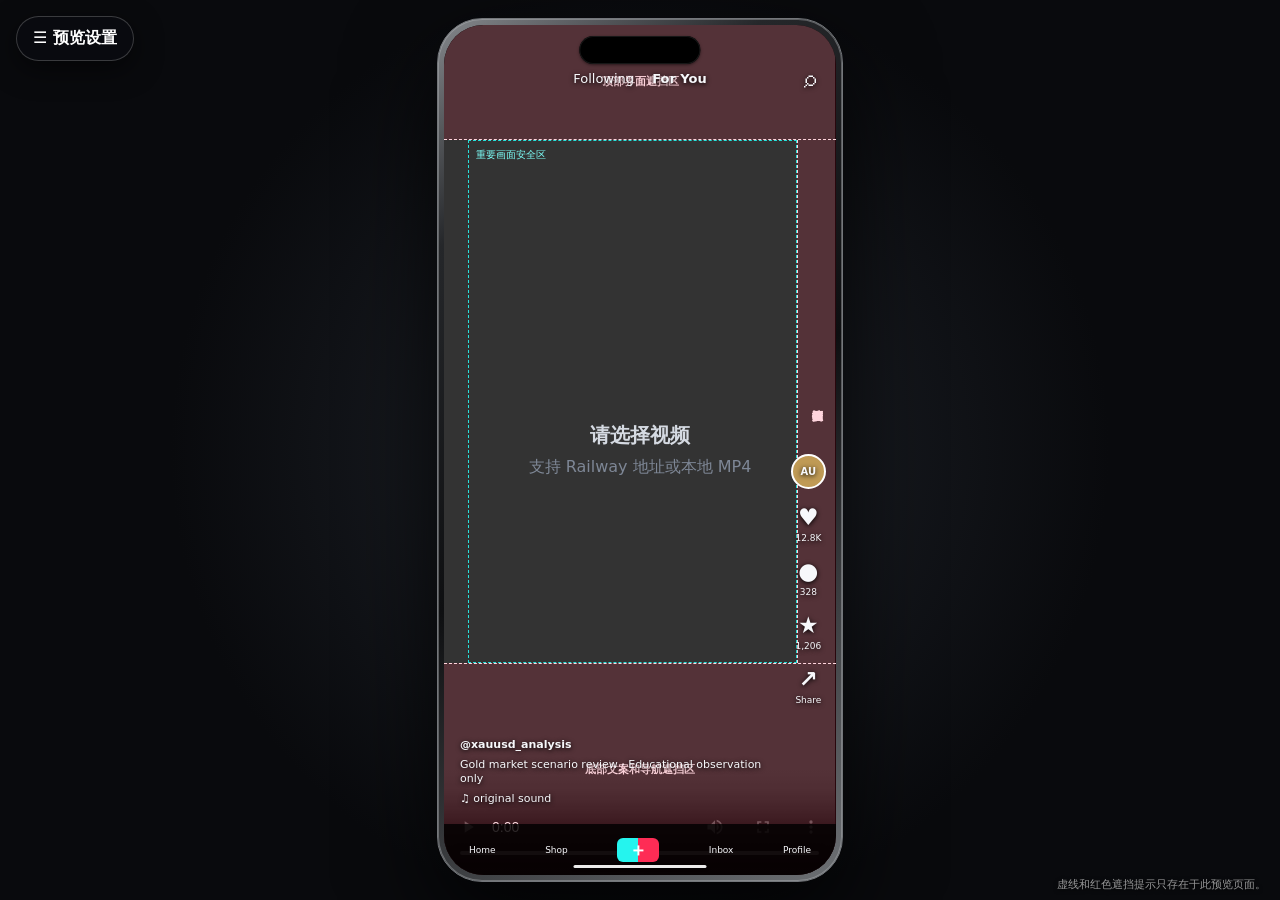
<file: app/tiktok_preview/index.html>
<!doctype html>
<html lang="zh-CN">
<head>
  <meta charset="utf-8">
  <meta name="viewport" content="width=device-width, initial-scale=1">
  <title>TikTok 视频预览</title>
  <link rel="stylesheet" href="./preview.css">
</head>
<body>
  <main class="preview-stage">
    <button id="toggle-settings" class="settings-toggle" type="button" aria-expanded="false" aria-controls="settings-panel">☰ 预览设置</button>

    <section class="controls collapsed" id="settings-panel" aria-label="预览设置">
      <p class="eyebrow">GOLD K-LINE RENDERER</p>
      <h1>TikTok 上传效果预览</h1>
      <p class="intro">这里只模拟 TikTok 界面遮挡，不会修改、导出或覆盖原始 MP4。</p>

      <label for="video-url">视频地址</label>
      <div class="url-row">
        <input id="video-url" type="url" placeholder="粘贴 Railway 返回的 video_url">
        <button id="load-url" type="button">载入地址</button>
      </div>

      <div class="divider"><span>或者</span></div>
      <label class="file-button" for="video-file">选择本地 MP4</label>
      <input id="video-file" type="file" accept="video/mp4,video/*">

      <div class="switches">
        <label><input id="show-ui" type="checkbox" checked> 显示 TikTok 界面</label>
        <label><input id="show-safe" type="checkbox" checked> 显示安全区提示</label>
      </div>

      <div class="notes">
        <strong>检查重点</strong>
        <span>右侧按钮不要挡住价格标签和预测线路。</span>
        <span>底部文案不要挡住中文字幕。</span>
        <span>顶部搜索栏不要挡住日期标题。</span>
      </div>
    </section>

    <section class="video-shell" aria-label="TikTok 视频全屏预览">
      <div class="device-frame iphone-16-pro-max">
        <div class="phone" id="phone">
          <video id="preview-video" playsinline controls loop></video>
          <div class="empty-state" id="empty-state">
            <strong>请选择视频</strong>
            <span>支持 Railway 地址或本地 MP4</span>
          </div>

          <div class="safe-layer" id="safe-layer" aria-hidden="true">
            <div class="unsafe unsafe-top">顶部界面遮挡区</div>
            <div class="unsafe unsafe-right">右侧按钮遮挡区</div>
            <div class="unsafe unsafe-bottom">底部文案和导航遮挡区</div>
            <div class="safe-box">重要画面安全区</div>
          </div>

          <div class="tiktok-ui" id="tiktok-ui" aria-hidden="true">
            <div class="top-bar"><span>Following</span><b>For You</b><span class="search">⌕</span></div>
            <div class="actions">
              <div class="avatar">AU</div>
              <div><b>♥</b><span>12.8K</span></div>
              <div><b>●</b><span>328</span></div>
              <div><b>★</b><span>1,206</span></div>
              <div><b>↗</b><span>Share</span></div>
            </div>
            <div class="caption">
              <b>@xauusd_analysis</b>
              <span>Gold market scenario review · Educational observation only</span>
              <span>♫ original sound</span>
            </div>
            <div class="bottom-nav"><span>Home</span><span>Shop</span><b>＋</b><span>Inbox</span><span>Profile</span></div>
          </div>
          <div class="dynamic-island" aria-hidden="true"></div>
          <div class="home-indicator" aria-hidden="true"></div>
        </div>
      </div>
    </section>
    <p class="preview-note">虚线和红色遮挡提示只存在于此预览页面。</p>
  </main>
  <script src="./preview.js"></script>
</body>
</html>
</file>
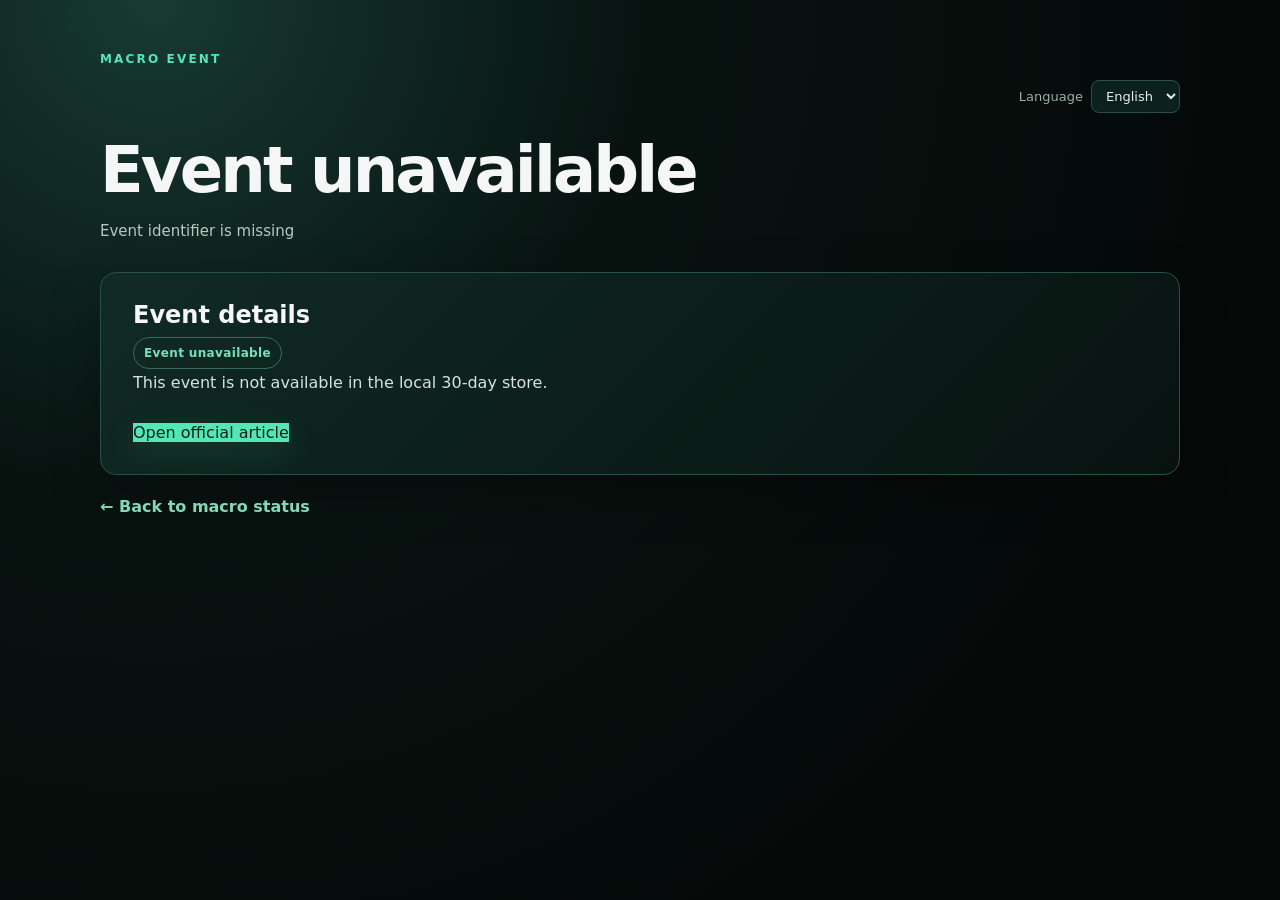
<file: app/macro_status/event.html>
<!doctype html>
<html lang="en">
<head>
  <meta charset="utf-8">
  <meta name="viewport" content="width=device-width, initial-scale=1">
  <title>Macro Event Details</title>
  <link rel="stylesheet" href="./status.css">
</head>
<body>
  <main class="page-shell event-detail" id="event-detail">
    <p class="eyebrow">MACRO EVENT</p>
    <label class="language-control event-language" for="language-select">
      <span id="language-label">Language</span>
      <select id="language-select">
        <option value="en">English</option>
        <option value="zh">中文</option>
      </select>
    </label>
    <h1 id="event-title">Loading event…</h1>
    <p id="event-meta" class="subtitle">Loading details…</p>
    <section class="control-panel">
      <h2 id="details-heading">Event details</h2>
      <p id="event-content-kind" class="event-content-kind">Schedule event</p>
      <p id="event-description">—</p>
      <article id="event-article" hidden>
        <h3 id="article-heading">Article text</h3>
        <div id="event-article-body"></div>
      </article>
      <a id="official-link" class="primary-button" href="#" target="_blank" rel="noopener noreferrer" hidden>Open official article</a>
    </section>
    <p><a id="back-link" href="./">← Back to macro status</a></p>
  </main>
  <script src="./event.js?v=20260917-1"></script>
</body>
</html>
</file>
<file: app/tiktok_preview/preview.css>
:root {
  color-scheme: dark;
  font-family: Inter, ui-sans-serif, system-ui, -apple-system, BlinkMacSystemFont, "Segoe UI", sans-serif;
  background: #090b10;
  color: #f7f8fb;
}
* { box-sizing: border-box; }
body { margin: 0; min-height: 100vh; background: radial-gradient(circle at 15% 10%, #1b2533 0, #090b10 38%); }
.preview-stage { position: relative; width: 100vw; height: 100dvh; overflow: hidden; display: grid; place-items: center; background: radial-gradient(circle at center, #20242b 0, #090a0d 60%); }
.settings-toggle { position: fixed; z-index: 30; top: 16px; left: 16px; border: 1px solid rgba(255,255,255,.2); border-radius: 999px; padding: 11px 16px; background: rgba(10,12,17,.82); color: white; font: inherit; font-weight: 800; cursor: pointer; backdrop-filter: blur(14px); box-shadow: 0 8px 28px #0008; }
.controls { position: fixed; z-index: 29; top: 68px; left: 16px; width: min(430px, calc(100vw - 32px)); max-height: calc(100dvh - 84px); overflow: auto; padding: 22px; border: 1px solid rgba(255,255,255,.14); border-radius: 18px; background: rgba(9,11,16,.94); box-shadow: 0 24px 70px #000c; backdrop-filter: blur(18px); transform-origin: top left; transition: opacity .18s ease, transform .18s ease, visibility .18s; }
.controls.collapsed { opacity: 0; visibility: hidden; transform: translateY(-8px) scale(.98); pointer-events: none; }
.eyebrow { color: #27e8c1; font-size: 12px; font-weight: 800; letter-spacing: .18em; }
h1 { margin: 8px 0 12px; font-size: 30px; line-height: 1.08; }
.intro { margin: 0 0 22px; color: #aab2c0; line-height: 1.55; }
label { display: block; margin-bottom: 9px; color: #dce2eb; font-weight: 700; }
.url-row { display: flex; gap: 10px; }
input[type="url"] { min-width: 0; flex: 1; border: 1px solid #323a48; border-radius: 12px; padding: 13px 14px; background: #121721; color: white; }
button, .file-button { border: 0; border-radius: 12px; padding: 13px 18px; background: #fe2c55; color: white; font: inherit; font-weight: 800; cursor: pointer; }
.file-button { display: block; text-align: center; background: #25f4ee; color: #071312; }
#video-file { position: absolute; inline-size: 1px; block-size: 1px; opacity: 0; }
.divider { display: flex; align-items: center; gap: 12px; margin: 18px 0; color: #758092; font-size: 12px; }
.divider::before, .divider::after { content: ""; flex: 1; height: 1px; background: #2b3240; }
.switches { display: grid; gap: 12px; margin: 24px 0; }
.switches label { display: flex; gap: 10px; align-items: center; margin: 0; font-weight: 600; }
.switches input { accent-color: #25f4ee; width: 18px; height: 18px; }
.notes { display: grid; gap: 8px; padding: 17px; border: 1px solid #293140; border-radius: 14px; background: rgba(20,25,35,.75); color: #aeb7c7; font-size: 14px; }
.notes strong { color: white; }
.video-shell { width: 100%; height: 100%; display: grid; place-items: center; overflow: hidden; }
.device-frame { position: relative; height: min(96dvh, 900px); max-height: 96dvh; aspect-ratio: 1320 / 2868; padding: clamp(5px, .65dvh, 8px); border: 1px solid #74777b; border-radius: clamp(30px, 5dvh, 58px); background: linear-gradient(145deg, #85888c 0, #25272a 20%, #0e0f11 52%, #6d7074 100%); box-shadow: 0 34px 90px #000c, inset 0 0 0 1px #b9bbbd66; }
.phone { position: relative; width: 100%; height: 100%; max-height: 100dvh; aspect-ratio: 1320 / 2868; overflow: hidden; border-radius: clamp(25px, 4.4dvh, 51px); background: #050505; }
video { width: 100%; height: 100%; object-fit: contain; background: #000; }
.empty-state { position: absolute; inset: 0; display: grid; place-content: center; gap: 8px; text-align: center; color: #7e8796; pointer-events: none; }
.empty-state strong { color: #d5dae2; font-size: 20px; }
.safe-layer, .tiktok-ui { position: absolute; inset: 0; pointer-events: none; }
.unsafe { position: absolute; display: grid; place-items: center; background: rgba(255,45,85,.16); color: #ffd5dd; border-color: rgba(255,65,100,.75); font-size: 11px; font-weight: 800; text-align: center; }
.unsafe-top { inset: 0 0 auto; height: 13.5%; border-bottom: 1px dashed; }
.unsafe-right { top: 13.5%; right: 0; bottom: 25%; width: 10%; border-left: 1px dashed; writing-mode: vertical-rl; }
.unsafe-bottom { inset: auto 0 0; height: 25%; border-top: 1px dashed; }
.safe-box { position: absolute; left: 6%; right: 10%; top: 13.5%; bottom: 25%; border: 1px dashed rgba(37,244,238,.9); color: #7dfff9; padding: 7px; font-size: 10px; }
.dynamic-island { position: absolute; z-index: 18; top: 1.35%; left: 50%; width: 31%; height: 3.2%; min-height: 18px; transform: translateX(-50%); border-radius: 999px; background: #000; box-shadow: inset 0 0 0 1px #171717, 0 1px 3px #0008; pointer-events: none; }
.home-indicator { position: absolute; z-index: 18; left: 50%; bottom: .8%; width: 34%; height: .45%; min-height: 3px; transform: translateX(-50%); border-radius: 999px; background: rgba(255,255,255,.92); box-shadow: 0 1px 3px #0008; pointer-events: none; }
.top-bar { position: absolute; top: 5.4%; left: 0; right: 0; display: flex; justify-content: center; gap: 18px; font-size: 13px; text-shadow: 0 1px 5px #000; }
.top-bar .search { position: absolute; right: 5%; font-size: 24px; line-height: 14px; }
.actions { position: absolute; right: 2.5%; bottom: 20%; display: grid; gap: 15px; justify-items: center; text-shadow: 0 1px 5px #000; }
.actions > div { display: grid; justify-items: center; gap: 3px; font-size: 9px; }
.actions b { font-size: 23px; }
.avatar { width: 35px; height: 35px; display: grid !important; place-items: center; border: 2px solid white; border-radius: 50%; background: #bf9a55; font-size: 10px !important; font-weight: 900; }
.caption { position: absolute; left: 4%; right: 15%; bottom: 8%; display: grid; gap: 5px; font-size: 11px; line-height: 1.35; text-shadow: 0 1px 5px #000; }
.bottom-nav { position: absolute; inset: auto 0 0; height: 6%; display: flex; align-items: center; justify-content: space-around; background: rgba(0,0,0,.82); font-size: 9px; }
.bottom-nav b { padding: 0 12px; border-radius: 6px; background: linear-gradient(90deg, #25f4ee 0 50%, #fe2c55 50%); color: white; font-size: 18px; }
.preview-note { position: fixed; z-index: 20; right: 14px; bottom: 8px; margin: 0; color: rgba(255,255,255,.58); font-size: 11px; text-shadow: 0 1px 4px #000; }
.hidden { display: none !important; }
@media (max-width: 820px) {
  .settings-toggle { top: 10px; left: 10px; }
  .controls { top: 60px; left: 10px; width: calc(100vw - 20px); max-height: calc(100dvh - 70px); padding: 18px; }
  .device-frame { height: min(96dvh, calc(100vw * 2868 / 1320)); }
  .preview-note { display: none; }
}
</file>
<file: app/macro_status/status.css>
:root {
  color-scheme: dark;
  font-family: Inter, ui-sans-serif, system-ui, -apple-system, BlinkMacSystemFont, "Segoe UI", sans-serif;
  background: #07100e;
  color: #f5f7f6;
}
* { box-sizing: border-box; }
body { margin: 0; min-height: 100vh; background: radial-gradient(circle at 12% 0, #173a31 0, #081310 34%, #050a09 74%); }
button, input { font: inherit; }
.page-shell { width: min(1380px, calc(100% - 28px)); margin: 0 auto; padding: 28px 0 24px; }
.hero { display: flex; align-items: flex-start; justify-content: space-between; gap: 24px; margin-bottom: 18px; }
.eyebrow { margin: 0 0 9px; color: #52e7b5; font-size: 12px; font-weight: 900; letter-spacing: .18em; }
h1 { margin: 0; font-size: clamp(30px, 4vw, 46px); line-height: 1.03; letter-spacing: -.045em; }
h2, h3, p { margin-top: 0; }
.subtitle { max-width: 900px; margin: 10px 0 0; color: #a9bbb5; font-size: 14px; line-height: 1.5; }
.overall-badge { display: flex; align-items: center; gap: 10px; flex: 0 0 auto; padding: 12px 17px; border: 1px solid #2d4540; border-radius: 999px; background: #0d1b18cc; font-weight: 800; }
.status-dot { width: 10px; height: 10px; border-radius: 50%; background: #84928e; box-shadow: 0 0 0 5px #84928e1a; }
.overall-badge.good .status-dot { background: #42e6a4; box-shadow: 0 0 0 5px #42e6a422; }
.overall-badge.partial .status-dot { background: #ffc857; box-shadow: 0 0 0 5px #ffc85722; }
.overall-badge.bad .status-dot { background: #ff647c; box-shadow: 0 0 0 5px #ff647c22; }
.control-panel { display: grid; grid-template-columns: 1fr auto; gap: 14px; align-items: center; padding: 16px 18px; border: 1px solid #203b34; border-radius: 16px; background: linear-gradient(135deg, #10241fdd, #0b1714dd); box-shadow: 0 18px 50px #0004; }
.control-panel h2 { margin-bottom: 7px; }
.control-panel p { margin-bottom: 0; color: #8fa39c; line-height: 1.5; }
button { border: 0; border-radius: 12px; padding: 13px 18px; cursor: pointer; font-weight: 850; }
.primary-button { background: #54e6b5; color: #062219; box-shadow: 0 10px 30px #31d39c25; }
.primary-button:disabled { cursor: wait; opacity: .65; }
.message { grid-column: 1 / -1; min-height: 22px; padding-top: 2px; color: #9fb2ac !important; }
.message.error { color: #ff8b9d !important; }
.summary-grid { display: grid; grid-template-columns: repeat(3, 1fr); gap: 10px; margin: 14px 0 24px; }
.summary-card { display: flex; align-items: center; justify-content: space-between; gap: 16px; min-width: 0; padding: 12px 15px; border: 1px solid #193129; border-radius: 13px; background: #0a1512c9; }
.summary-card span { margin: 0; color: #82968f; font-size: 12px; }
.summary-card strong { font-size: 15px; overflow-wrap: anywhere; text-align: right; }
.section-heading { display: flex; align-items: end; justify-content: space-between; gap: 20px; margin-bottom: 10px; }
.section-heading h2 { margin-bottom: 0; font-size: 22px; }
.section-heading > p { max-width: 520px; margin-bottom: 0; color: #82968f; line-height: 1.55; text-align: right; }
.source-grid { display: grid; grid-template-columns: 1fr; gap: 7px; }
.source-card { position: relative; display: grid; grid-template-columns: minmax(260px, 1.15fr) minmax(620px, 2.85fr); align-items: center; gap: 22px; overflow: hidden; min-height: 62px; padding: 9px 16px; border: 1px solid #253b35; border-radius: 12px; background: linear-gradient(100deg, #10201c, #09120f); }
.source-card::before { content: ""; position: absolute; inset: 0 auto 0 0; width: 4px; background: #73847e; }
.source-card.good::before { background: #42e6a4; }
.source-card.partial::before { background: #ffc857; }
.source-card.bad::before { background: #ff647c; }
.source-title { display: flex; align-items: center; gap: 11px; min-width: 0; margin: 0; }
.source-title h3 { margin: 0 0 2px; font-size: 15px; }
.source-title p { margin: 0; color: #80958e; font-size: 11px; }
.source-icon { width: 36px; height: 36px; display: grid; flex: 0 0 auto; place-items: center; border: 1px solid #2b5045; border-radius: 10px; background: #15352c; color: #68eabf; font-size: 13px; font-weight: 950; }
dl { display: grid; gap: 12px; margin: 0; }
dl div { display: grid; grid-template-columns: 86px 1fr; gap: 10px; padding-top: 12px; border-top: 1px solid #1b302a; }
dt { color: #71867f; font-size: 12px; }
dd { margin: 0; color: #d5e0dc; font-size: 13px; overflow-wrap: anywhere; }
.source-card dl { grid-template-columns: repeat(4, minmax(0, 1fr)); gap: 12px; }
.source-card dl div { display: block; min-width: 0; padding: 0 0 0 12px; border-top: 0; border-left: 1px solid #1b302a; }
.source-card dt { margin-bottom: 2px; }
.source-card dd { font-size: 12px; white-space: nowrap; overflow: hidden; text-overflow: ellipsis; }
.event-section { margin-top: 24px; }
.history-section { margin-top: 28px; }
.history-message { margin: 0 0 10px; color: #82968f; font-size: 13px; }
.history-list { display: grid; grid-template-columns: repeat(2, minmax(0, 1fr)); gap: 9px; }
.history-card { padding: 13px 15px; border: 1px solid #253b35; border-radius: 12px; background: linear-gradient(100deg, #10201c, #09120f); }
.history-card h3 { margin: 0 0 6px; color: #e4eeea; font-size: 14px; }
.history-card h3 a { color: inherit; text-decoration: none; }
.history-card h3 a:hover { color: #7ee2bd; text-decoration: underline; }
.language-control { display: flex; align-items: center; gap: 8px; margin-top: 12px; color: #9ab0a8; font-size: 13px; }
.language-control select { padding: 7px 10px; border: 1px solid #2b5147; border-radius: 8px; background: #0d211c; color: #e4eeea; font: inherit; }
.history-card p { margin: 0; color: #8fa39c; font-size: 12px; line-height: 1.45; }
.history-card .history-description { margin-top: 7px; color: #c4d2cd; }
.event-grid { display: grid; grid-template-columns: 1fr; gap: 7px; }
.event-card { position: relative; display: grid; grid-template-columns: 150px minmax(190px, .9fr) minmax(150px, .75fr) minmax(620px, 2.5fr); align-items: center; gap: 16px; overflow: hidden; min-width: 0; min-height: 62px; padding: 8px 14px; border: 1px solid #253b35; border-radius: 12px; background: linear-gradient(100deg, #10201c, #09120f); }
.event-card::before { content: ""; position: absolute; inset: 0 auto 0 0; width: 4px; height: auto; background: #73847e; }
.event-card.good::before { background: #42e6a4; }
.event-card.partial::before { background: #ffc857; }
.event-card.bad::before { background: #ff647c; }
.event-card.recently-used { border-color: #d8b85a; box-shadow: inset 0 0 0 1px rgba(216, 184, 90, .22); }
.event-card.recently-used::before { background: #ffd166; }
.event-card.recently-updated { animation: macro-update-pulse 2.2s ease-in-out infinite; }
.event-card h3 a { color: inherit; text-decoration: none; }
.event-card h3 a:hover { color: #7ee2bd; text-decoration: underline; }
.event-card.has-official-link { cursor: pointer; }
.event-card.has-official-link:focus-visible { outline: 2px solid #7ee2bd; outline-offset: 2px; }
.event-layer-title { margin: 1.5rem 0 .65rem; color: #7ee2bd; font-size: 1rem; }
.event-detail { max-width: 1080px; padding-top: 52px; }
.event-detail > .eyebrow { margin-bottom: 14px; }
.event-detail > h1 { max-width: 900px; font-size: clamp(34px, 5vw, 64px); line-height: 1.04; }
.event-detail > .subtitle { max-width: 860px; margin-top: 16px; color: #b8c9c2; font-size: 15px; }
.event-language { justify-content: flex-end; margin: 0 0 24px; }
.event-detail .control-panel { display: block; margin-top: 30px; padding: 28px 32px 32px; border-color: #285044; background: linear-gradient(135deg, rgba(17, 43, 36, .96), rgba(8, 19, 16, .96)); }
.event-detail .control-panel h2 { margin-bottom: 8px; font-size: 24px; }
.event-content-kind { display: inline-flex; margin: 0 0 22px; padding: 6px 10px; border: 1px solid #356b5a; border-radius: 999px; color: #72e4bb !important; font-size: 12px; font-weight: 800; letter-spacing: .03em; }
.event-detail #event-description { max-width: 820px; margin: 0; color: #d6e3de; font-size: 16px; line-height: 1.75; }
.event-detail #event-article { margin-top: 28px; padding-top: 24px; border-top: 1px solid #23453b; }
.event-detail #event-article h3 { margin-bottom: 14px; color: #8debc8; font-size: 16px; letter-spacing: .04em; }
.event-detail #event-article-body { max-width: 820px; color: #e2ebe7; font-size: 16px; line-height: 1.9; white-space: pre-wrap; overflow-wrap: anywhere; }
.event-detail #official-link { display: inline-flex; margin-top: 26px; text-decoration: none; }
.event-detail > p:last-child { margin-top: 22px; }
.event-detail > p:last-child a { color: #83d9ba; font-weight: 700; text-decoration: none; }
.event-detail > p:last-child a:hover { text-decoration: underline; }
@keyframes macro-update-pulse {
  0%, 100% { border-color: #2b5448; box-shadow: 0 0 0 rgba(66, 230, 164, 0); }
  50% { border-color: #5ff0b6; box-shadow: 0 0 16px rgba(66, 230, 164, .65), inset 0 0 0 1px rgba(95, 240, 182, .55); }
}
.event-card-head { display: flex; align-items: center; justify-content: flex-start; gap: 9px; min-width: 0; margin: 0; color: #92a69f; font-size: 11px; font-weight: 800; }
.event-code { display: inline-flex; min-height: 29px; align-items: center; padding: 0 9px; border: 1px solid #2b5045; border-radius: 9px; background: #15352c; color: #68eabf; letter-spacing: .06em; }
.event-card h3 { min-height: 0; margin: 0; font-size: 14px; line-height: 1.3; }
.event-card > p { min-height: 0; margin: 0; color: #80958e; font-size: 11px; line-height: 1.35; }
.event-card dl { grid-template-columns: 90px repeat(2, minmax(250px, 1fr)); gap: 10px; }
.event-card dl div { display: block; min-width: 0; padding: 0 0 0 10px; border-top: 0; border-left: 1px solid #1b302a; }
.event-card dt { margin-bottom: 2px; }
.event-card dd { font-size: 12px; }
.workflow-usage { grid-column: 2 / -1; margin: -2px 0 0; color: #ffd166; font-size: 12px; font-weight: 750; }
.raw-panel { margin-top: 20px; border: 1px solid #193129; border-radius: 16px; background: #08120f; }
.raw-panel summary { padding: 16px 18px; cursor: pointer; color: #a8bbb4; font-weight: 750; }
pre { max-height: 440px; overflow: auto; margin: 0; padding: 0 18px 18px; color: #8fdaaF; font: 12px/1.6 ui-monospace, SFMono-Regular, Menlo, monospace; white-space: pre-wrap; word-break: break-word; }
footer { padding: 28px 0 0; color: #63756f; font-size: 13px; text-align: center; }
@media (max-width: 880px) {
  .page-shell { width: min(100% - 22px, 680px); padding-top: 30px; }
  .hero, .section-heading { display: grid; }
  .overall-badge { justify-self: start; }
  .control-panel { grid-template-columns: 1fr; align-items: stretch; }
  .summary-grid, .source-grid, .event-grid, .history-list { grid-template-columns: 1fr; }
  .summary-card { align-items: flex-start; }
  .source-card { grid-template-columns: 1fr; gap: 8px; padding: 11px 13px; }
  .source-card dl { grid-template-columns: repeat(2, minmax(0, 1fr)); gap: 8px; }
  .event-card { grid-template-columns: 125px 1fr; gap: 8px 12px; padding: 10px 13px; }
  .event-card > p { text-align: right; }
  .event-card dl { grid-column: 1 / -1; grid-template-columns: 70px repeat(2, minmax(0, 1fr)); }
  .event-card dd { overflow-wrap: anywhere; }
  .workflow-usage { grid-column: 1 / -1; margin-top: 0; }
  .section-heading > p { text-align: left; }
  .event-detail { padding-top: 28px; }
  .event-language { justify-content: flex-start; margin-bottom: 20px; }
  .event-detail .control-panel { margin-top: 22px; padding: 22px 18px 24px; }
  .event-detail #event-description, .event-detail #event-article-body { font-size: 15px; line-height: 1.75; }
}
@media (min-width: 881px) and (max-width: 1120px) {
  .source-card { grid-template-columns: 230px 1fr; }
  .event-card { grid-template-columns: 135px minmax(170px, .9fr) minmax(135px, .7fr) 1.8fr; }
  .event-card dl { grid-template-columns: 70px repeat(2, minmax(140px, 1fr)); }
}
</file>
